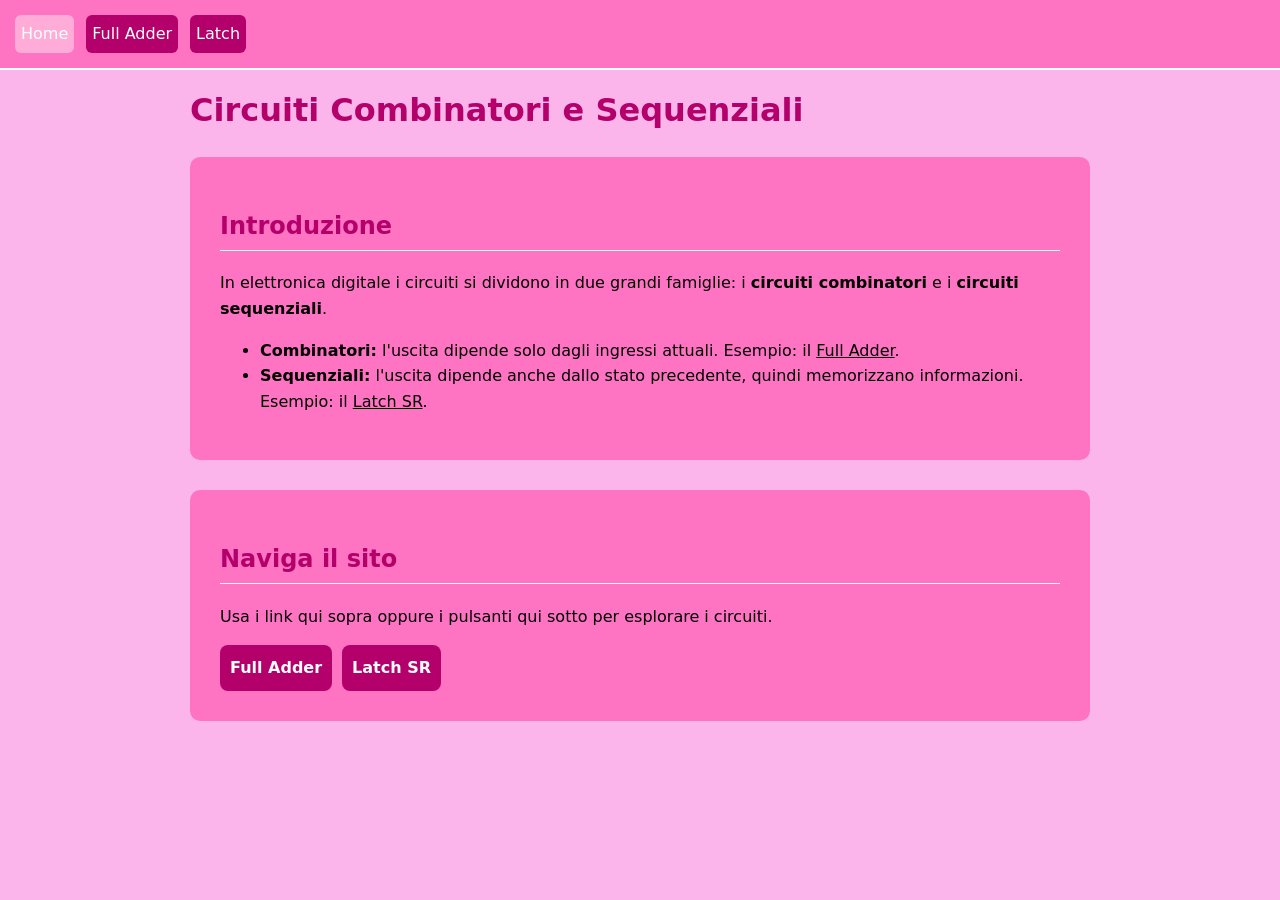
<file: index.html>
<!DOCTYPE html>
<html lang="it">
<head>
  <meta charset="UTF-8">
  <meta name="viewport" content="width=device-width, initial-scale=1.0">
  <title>Circuiti Combinatori e Sequenziali</title>
  <link rel="stylesheet" href="assets/style.css">
</head>
<body>
  <header>
    <nav>
      <a href="index.html" class="attivo">Home</a>
      <a href="fulladder.html">Full Adder</a>
      <a href="latch.html">Latch</a>
    </nav>
  </header>

  <main>
    <h1>Circuiti Combinatori e Sequenziali</h1>

    <div class="card">
      <h2>Introduzione</h2>
      <p>
        In elettronica digitale i circuiti si dividono in due grandi famiglie:
        i <b>circuiti combinatori</b> e i <b>circuiti sequenziali</b>.
      </p>
      <ul>
        <li>
          <b>Combinatori:</b> l'uscita dipende solo dagli ingressi attuali.
          Esempio: il <a href="fulladder.html" class="linkTesto">Full Adder</a>.
        </li>
        <li>
          <b>Sequenziali:</b> l'uscita dipende anche dallo stato precedente,
          quindi memorizzano informazioni. Esempio: il <a href="latch.html" class="linkTesto">Latch SR</a>.
        </li>
      </ul>
    </div>

    <div class="card">
      <h2>Naviga il sito</h2>
      <p>Usa i link qui sopra oppure i pulsanti qui sotto per esplorare i circuiti.</p>
      <div class="riga">
        <a class="bottone" href="fulladder.html">Full Adder</a>
        <a class="bottone" href="latch.html">Latch SR</a>
      </div>
    </div>
  </main>

</body>
</html>
</file>
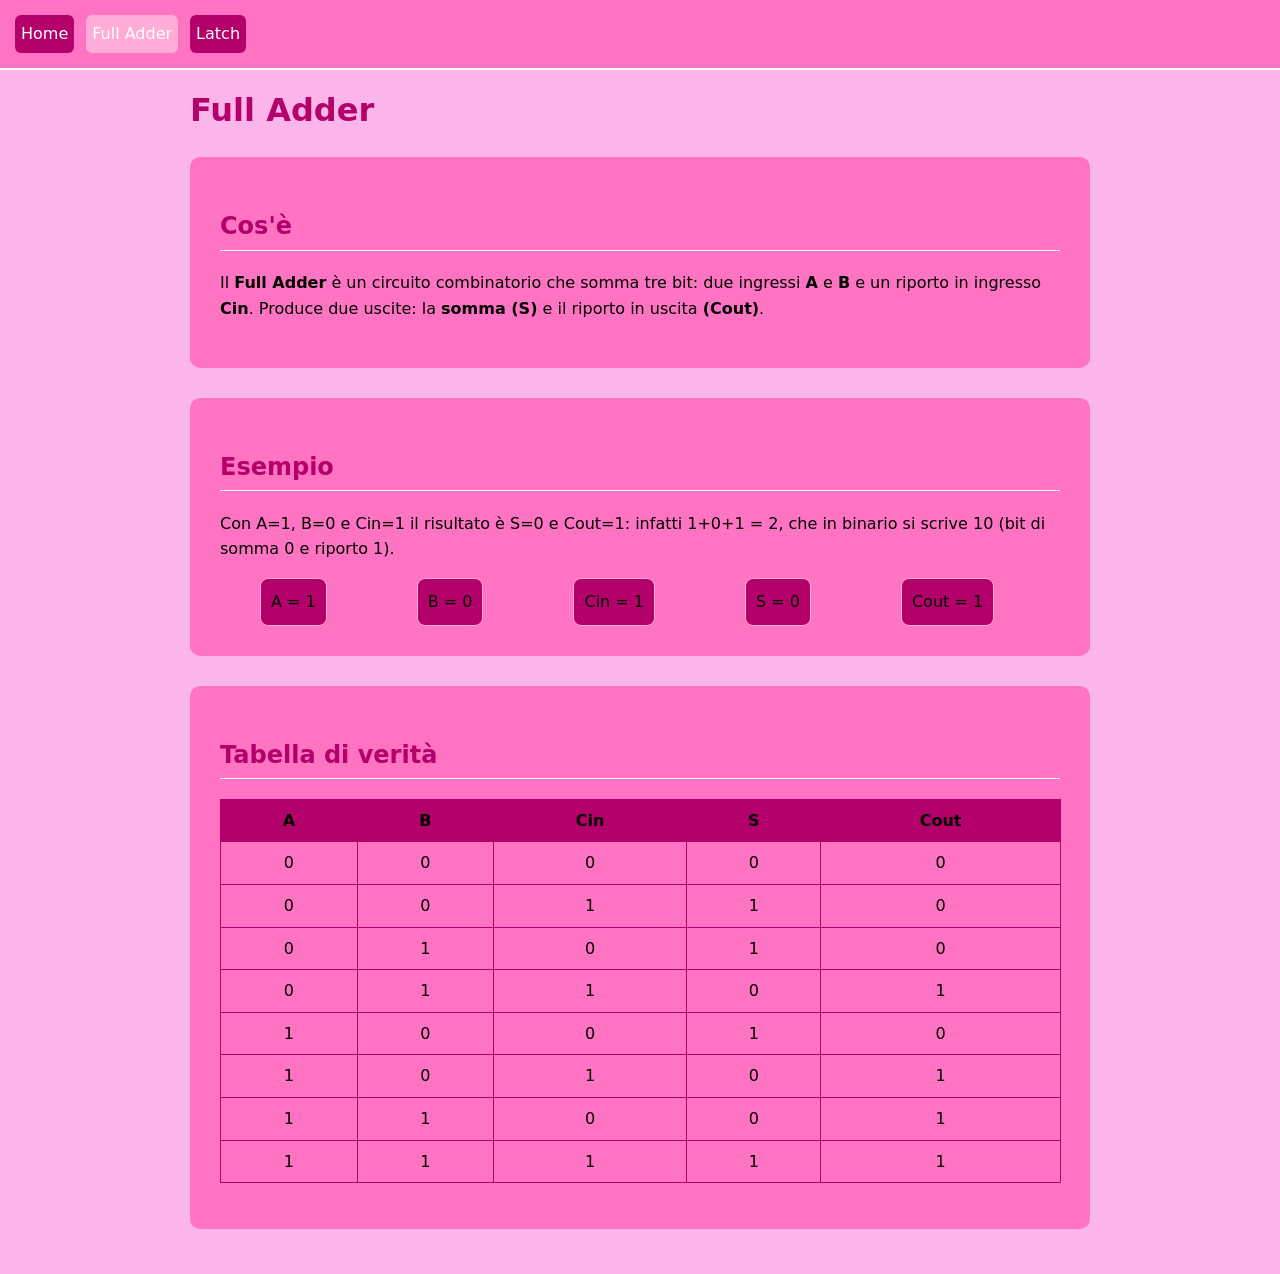
<file: fulladder.html>
<!DOCTYPE html>
<html lang="it">
<head>
  <meta charset="UTF-8">
  <meta name="viewport" content="width=device-width, initial-scale=1.0">
  <title>Full Adder - Circuiti</title>
  <link rel="stylesheet" href="assets/style.css">
</head>
<body>
  <header>
    <nav>
      <a href="index.html">Home</a>
      <a href="fulladder.html" class="attivo">Full Adder</a>
      <a href="latch.html">Latch</a>
    </nav>
  </header>

  <main>
    <h1>Full Adder</h1>

    <div class="card">
      <h2>Cos'è</h2>
      <p>
        Il <b>Full Adder</b> è un circuito combinatorio che somma tre bit:
        due ingressi <b>A</b> e <b>B</b> e un riporto in ingresso
        <b>Cin</b>. Produce due uscite: la <b>somma (S)</b> e il
        riporto in uscita <b>(Cout)</b>.
      </p>
    </div>

    <div class="card">
      <h2>Esempio</h2>
      <p>
        Con A=1, B=0 e Cin=1 il risultato è S=0 e Cout=1: infatti 1+0+1 = 2,
        che in binario si scrive 10 (bit di somma 0 e riporto 1).
      </p>
      <div class="riga">
        <div class="segnale">A = <span class="valore uno">1</span></div>
        <div class="segnale">B = <span class="valore zero">0</span></div>
        <div class="segnale">Cin = <span class="valore uno">1</span></div>
        <div class="segnale">S = <span class="valore zero">0</span></div>
        <div class="segnale">Cout = <span class="valore uno">1</span></div>
      </div>
    </div>

    <div class="card">
      <h2>Tabella di verità</h2>
      <table>
        <thead>
          <tr><th>A</th><th>B</th><th>Cin</th><th>S</th><th>Cout</th></tr>
        </thead>
        <tbody>
          <tr><td>0</td><td>0</td><td>0</td><td>0</td><td>0</td></tr>
          <tr><td>0</td><td>0</td><td>1</td><td>1</td><td>0</td></tr>
          <tr><td>0</td><td>1</td><td>0</td><td>1</td><td>0</td></tr>
          <tr><td>0</td><td>1</td><td>1</td><td>0</td><td>1</td></tr>
          <tr><td>1</td><td>0</td><td>0</td><td>1</td><td>0</td></tr>
          <tr><td>1</td><td>0</td><td>1</td><td>0</td><td>1</td></tr>
          <tr><td>1</td><td>1</td><td>0</td><td>0</td><td>1</td></tr>
          <tr><td>1</td><td>1</td><td>1</td><td>1</td><td>1</td></tr>
        </tbody>
      </table>
    </div>
  </main>

  
</html>
</file>
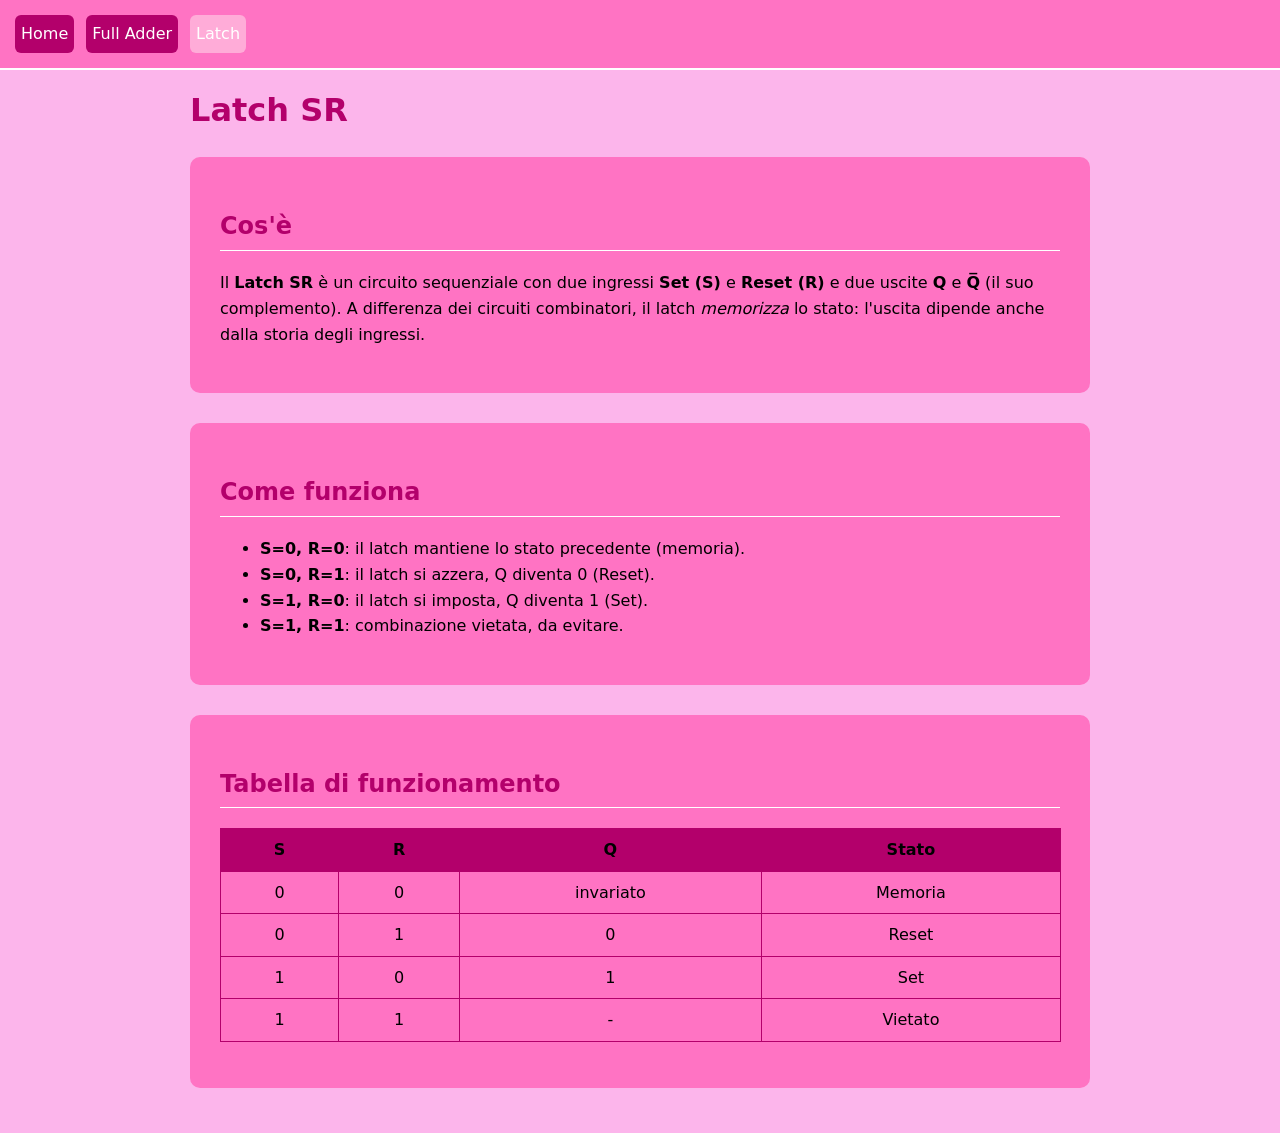
<file: latch.html>
<!DOCTYPE html>
<html lang="it">
<head>
  <meta charset="UTF-8">
  <meta name="viewport" content="width=device-width, initial-scale=1.0">
  <title>Latch - Circuiti</title>
  <link rel="stylesheet" href="assets/style.css">
</head>
<body>
  <header>
    <nav>
      <a href="index.html">Home</a>
      <a href="fulladder.html">Full Adder</a>
      <a href="latch.html" class="attivo">Latch</a>
    </nav>
  </header>

  <main>
    <h1>Latch SR</h1>

    <div class="card">
      <h2>Cos'è</h2>
      <p>
        Il <b>Latch SR</b> è un circuito sequenziale con due ingressi
        <b>Set (S)</b> e <b>Reset (R)</b> e due uscite
        <b>Q</b> e <b>Q̅</b> (il suo complemento). A differenza
        dei circuiti combinatori, il latch <i>memorizza</i> lo stato: l'uscita
        dipende anche dalla storia degli ingressi.
      </p>
    </div>

    <div class="card">
      <h2>Come funziona</h2>
      <ul>
        <li><b>S=0, R=0</b>: il latch mantiene lo stato precedente (memoria).</li>
        <li><b>S=0, R=1</b>: il latch si azzera, Q diventa 0 (Reset).</li>
        <li><b>S=1, R=0</b>: il latch si imposta, Q diventa 1 (Set).</li>
        <li><b>S=1, R=1</b>: combinazione vietata, da evitare.</li>
      </ul>
    </div>

    <div class="card">
      <h2>Tabella di funzionamento</h2>
      <table>
        <thead>
          <tr><th>S</th><th>R</th><th>Q</th><th>Stato</th></tr>
        </thead>
        <tbody>
          <tr><td>0</td><td>0</td><td>invariato</td><td>Memoria</td></tr>
          <tr><td>0</td><td>1</td><td>0</td><td>Reset</td></tr>
          <tr><td>1</td><td>0</td><td>1</td><td>Set</td></tr>
          <tr><td>1</td><td>1</td><td>-</td><td>Vietato</td></tr>
        </tbody>
      </table>
    </div>
  </main>

</body>
</html>
</file>
<file: assets/style.css>
* {
  box-sizing: content-box;
}

body {
  margin: 0;
  font-family: system-ui, "Segoe UI", Roboto, Arial, sans-serif;
  background: #fcb5eb;
  color: black;
  line-height: 1.6;
  min-height: 100vh;
  display: flex;
  flex-direction: column;
}

header {
  background: #ff73c3;
  padding: 15px;
  border-bottom: 2px solid white;
}

nav {
  display: flex;
  flex-wrap: wrap;
  gap: 12px;
  align-items: center;
}

nav a {
  color: white;
  padding: 6px;
  text-decoration: none;
  border-radius: 6px;
  background: #b3006b;
  transition: background 0.1s;
}

nav a:hover,
nav a.attivo {
  background: #ffacd8;
  color: white;
}

main {
  flex: 1;
  width: 100%;
  max-width: 900px;
  margin: 0 auto;
  padding: 15px;
}

h1 {
  color: #b3006b;
  margin-top: 0;
}

h2 {
  color: #b3006b;
  border-bottom: 1px solid white;
  padding-bottom: 4px;
}

.card {
  background: #ff73c3;
  border-radius: 10px;
  padding: 30px;
  margin-bottom: 30px;
  width: auto;
}

.bottone {
  display: inline-block;
  text-decoration: none;
  color: white;
  background: #b3006b;
  padding: 10px 10px;
  border-radius: 8px;
  font-weight: bold;
  transition: background 0.2s;
}

.bottone:hover {
  background: #ffacd8;
}

.riga {
  display: flex;
  flex-wrap: wrap;
  align-items: center;
  gap: 10px;
  margin: auto;
}

.segnale {
  background: #b3006b;
  border: 1px solid #ffacd8;
  border-radius: 8px;
  padding: 10px 10px;
  margin-right: 40px;
  margin-left: 40px;
}
.linkTesto{
  color: black;
}



table {
  border-collapse: collapse;
  width: 100%;
  margin: 16px 0;
}

th, td {
  border: 1px solid #b3006b;
  padding: 8px 12.8px;
  text-align: center;
}

th {
  background: #b3006b;
}
</file>
